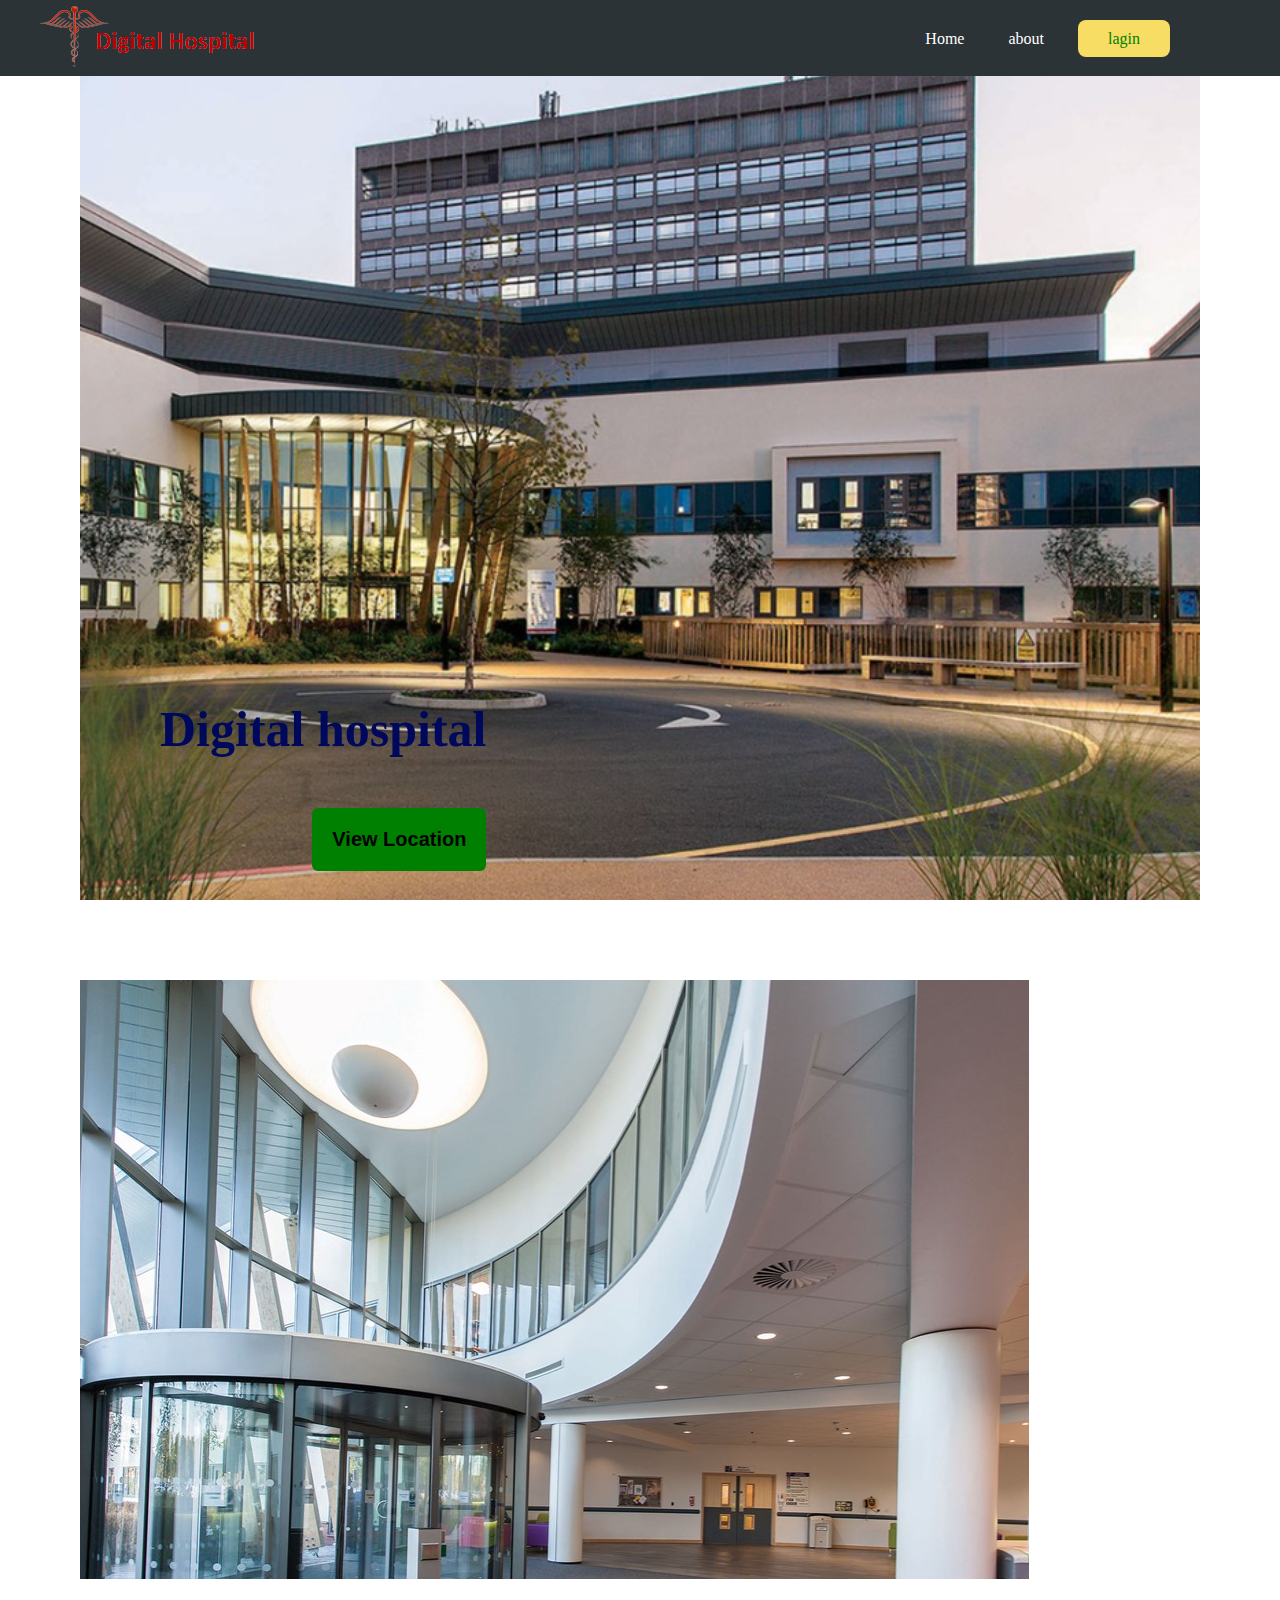
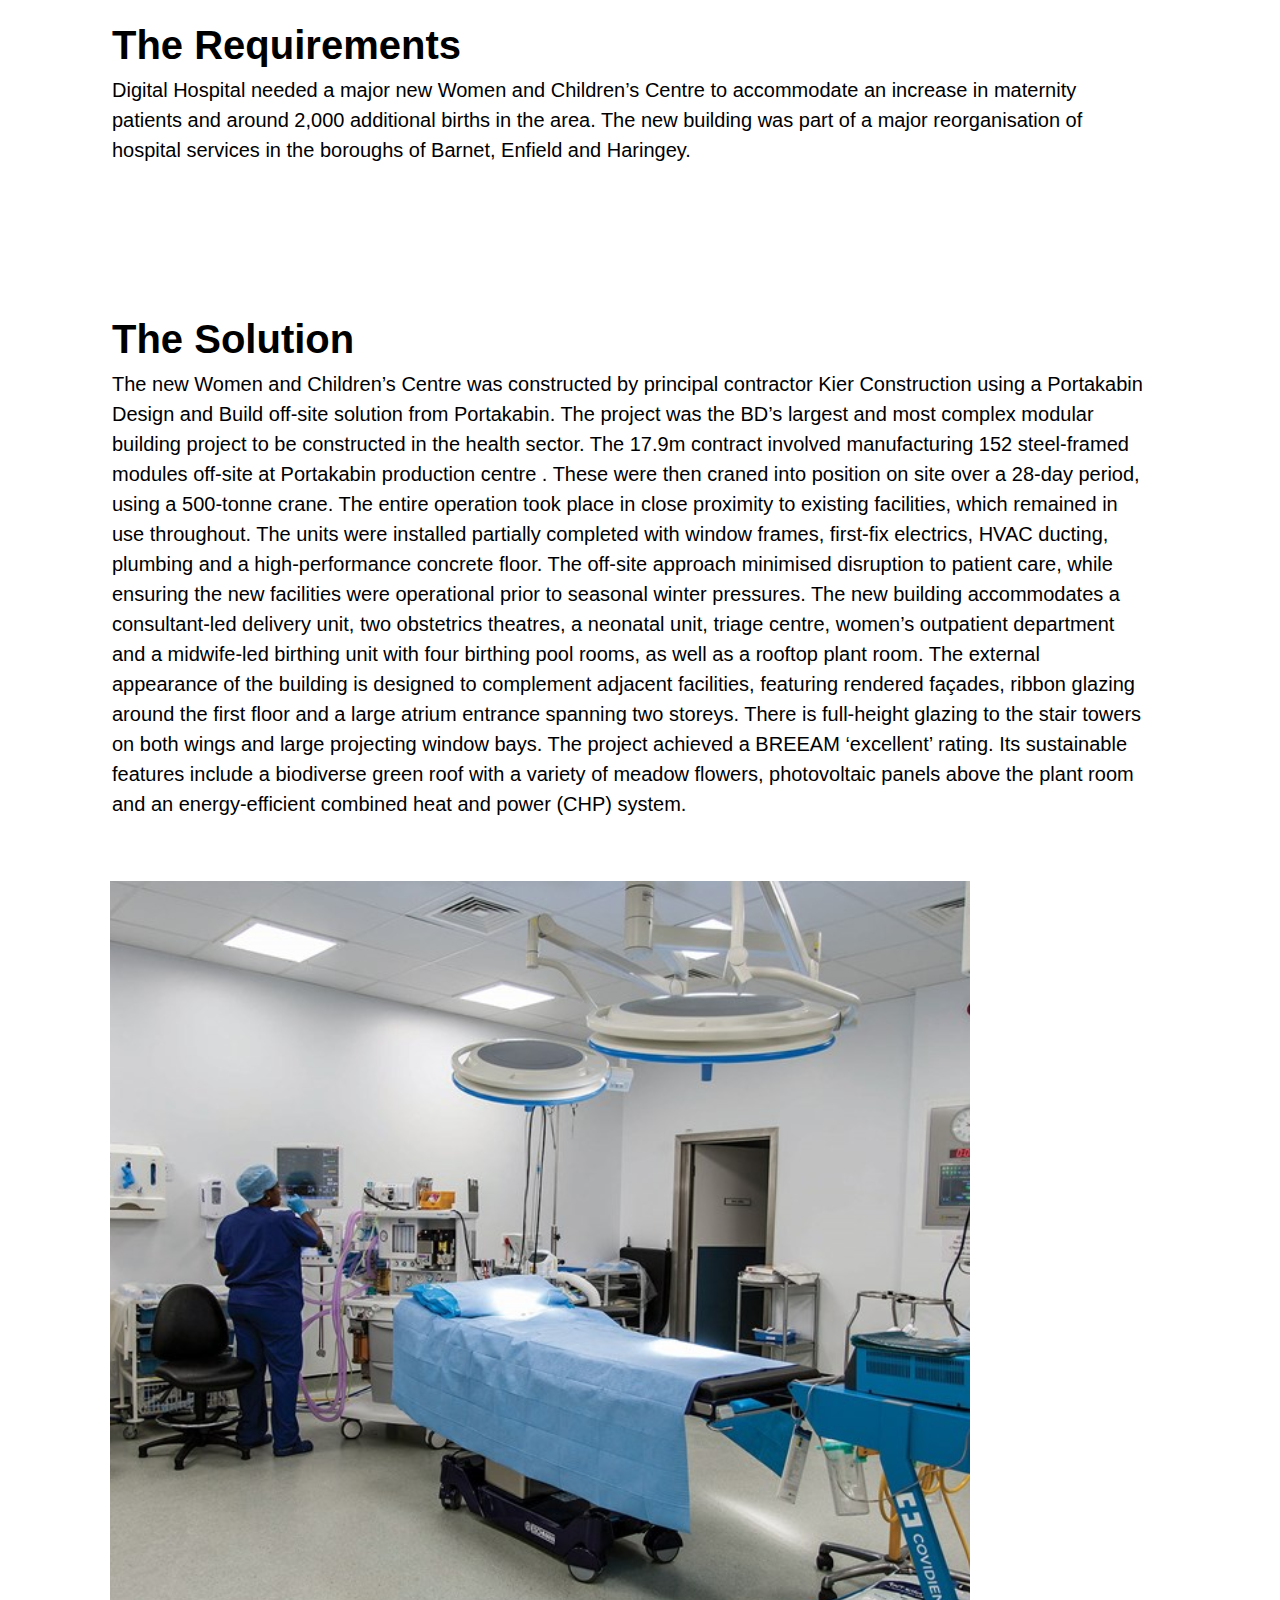
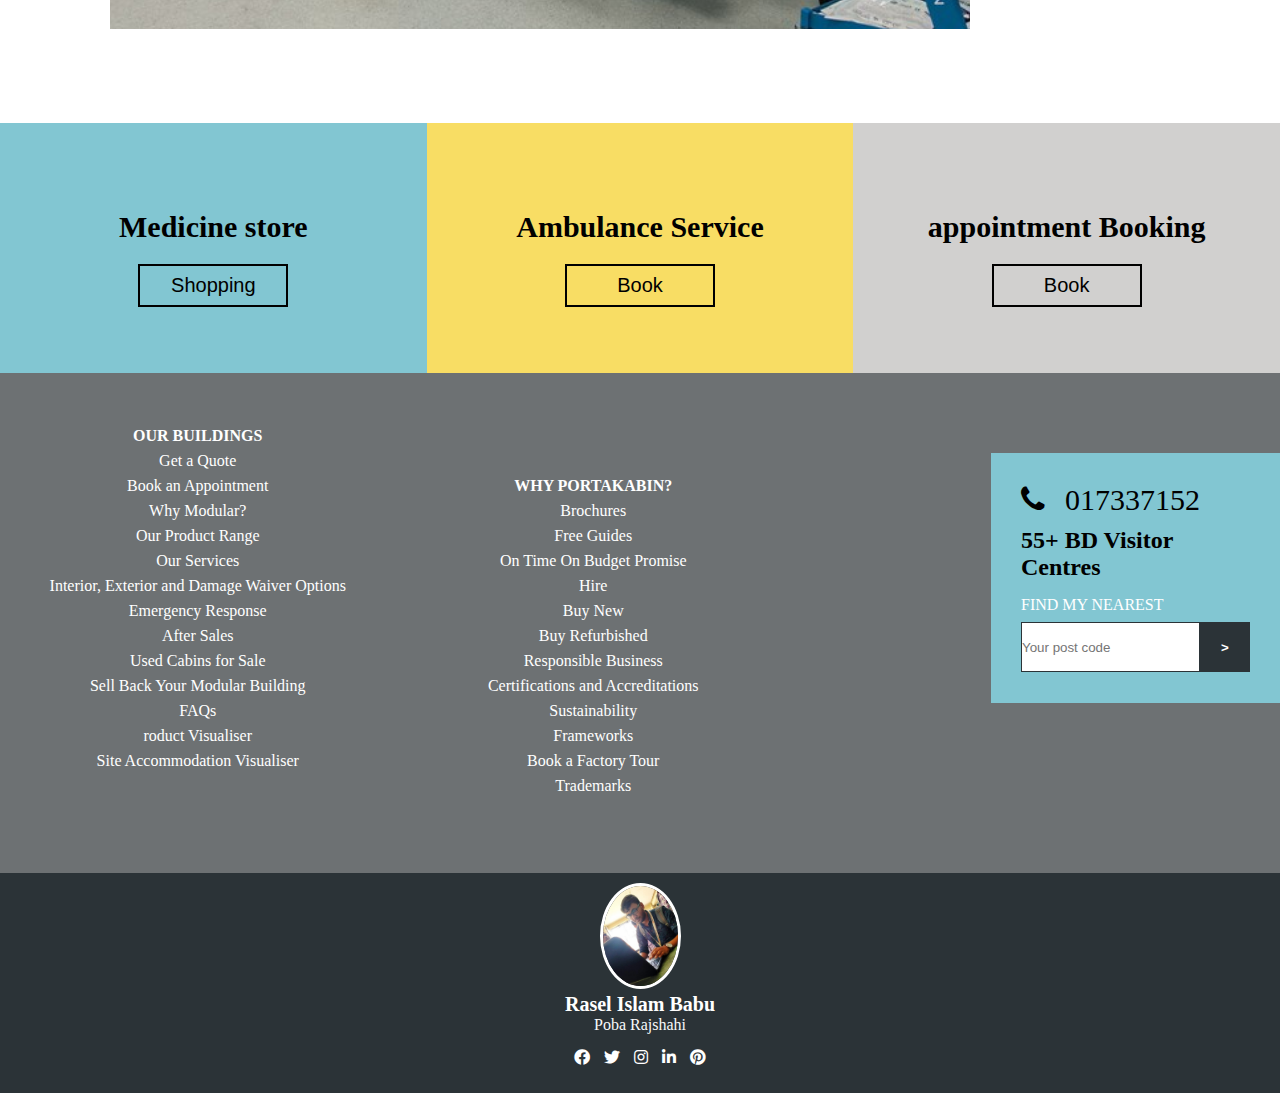
<file: index.html>
<!DOCTYPE html>

<html>
    <head>
        <meta charset="utf-8">
        <meta http-equiv="X-UA-Compatible" content="IE=edge">
        <title></title>
        <meta name="description" content="">
        <meta name="viewport" content="width=device-width, initial-scale=1">
        <link rel="stylesheet" href="style.css">
        <link rel="stylesheet" href="https://cdnjs.cloudflare.com/ajax/libs/font-awesome/5.15.4/css/all.min.css">
        <link rel="stylesheet" href="https://cdnjs.cloudflare.com/ajax/libs/font-awesome/4.7.0/css/font-awesome.min.css">
    </head>
    <body>
     <header>
        <div class="logo">
            <img src="image/logo.png"/>
        </div>
        <nav>
            <a href="#">Home</a>
            <a href="#">about</a>
            <a href="login/index.html" id="login">lagin</a>

        </nav>
     </header>
     <div class="p1">
        <div class="m1">
        <div class="r1">
        <h2>Digital hospital</h2>
        </div>
        
        <div class="r2">
        <button>View Location</button>
       </div>
    </div>
     </div>



     <div class="p2">
        <div class="image">
        <img src="image/3rd.png" id="pc1" alt="">
    </div>
    <div class="content">
    <h2>The Requirements</h2>
        <p>
            
            Digital Hospital needed a major new Women and Children’s Centre to accommodate an 
            increase in maternity patients and around 2,000 additional births in the area. 
            The new building was part of a major reorganisation of hospital services in the 
            boroughs of Barnet, Enfield and Haringey.
        </p>
    </div>
        
     </div>

     <div class="p3">
        <div class="content">
        <h2>The Solution</h2>
        <p>
            The new Women and Children’s 
            Centre was constructed by principal contractor Kier Construction using a Portakabin Design and 
            Build off-site solution from Portakabin. The project was the BD’s largest and most complex modular
             building project to be constructed in the health sector. The 17.9m contract involved manufacturing
              152 steel-framed modules off-site at Portakabin production centre  . These were then craned
               into position on site over a 28-day period, using a 500-tonne crane. The entire operation took place
                in close proximity to existing facilities, which remained in use throughout.

            The units were installed partially completed with window frames,
             first-fix electrics, HVAC ducting, plumbing and a high-performance concrete floor.
              The off-site approach minimised disruption to patient care, while ensuring the new
               facilities were operational prior to seasonal winter pressures. The new building accommodates
                a consultant-led delivery unit, two obstetrics theatres, a neonatal unit, triage centre, women’s
                 outpatient department and a midwife-led birthing unit with four birthing pool rooms, as well as a 
                 rooftop plant room. The external appearance of the building is designed to complement adjacent 
                 facilities, featuring rendered façades, ribbon glazing around the first floor and a large atrium entrance
                  spanning two storeys. There is full-height glazing to the stair towers on both wings and large 
                  projecting window bays. The project achieved a BREEAM ‘excellent’ rating. Its sustainable features 
                  include a biodiverse green roof with a variety of meadow flowers, photovoltaic panels above the plant 
                  room and an energy-efficient combined heat and power (CHP) system.
        </p>
        </div>
        <div class="image">
        <img src="image/4th.png" id="pc2" alt="">
         </div>
     </div>


     <div class="apoinment">
        <div class="ap ap1">
            <h4>Medicine store</h4>
            <a href="ms/MS.html">
            <button onclick="ms/MS.html">Shopping</button>
            </a>
        </div>
        <div class="ap ap2">
            <h4>Ambulance Service</h4>
            <button>Book</button>
        </div>
        <div class="ap ap3">
            <h4>appointment Booking</h4>
            <a href="sp/index.html">
            <button>Book</button>
        </a>
        </div>

     </div>

     <div class="last">
        <div class="l1">
            <h4>OUR BUILDINGS</h4>
            <a href="#">Get a Quote</a>
            <a href="#">Book an Appointment</a>
            <a href="#">Why Modular?</a>
            <a href="#">Our Product Range</a>
            <a href="#">Our Services</a>
            <a href="#">Interior, Exterior and Damage Waiver Options</a>
            <a href="#">Emergency Response</a>
            <a href="#">After Sales</a>
            <a href="#">Used Cabins for Sale</a>
            <a href="#">Sell Back Your Modular Building</a>
            <a href="#">FAQs</a>
            <a href="#">roduct Visualiser</a>
            <a href="#">Site Accommodation Visualiser</a>
        </div>
        <div class="l2">
            <h4>WHY PORTAKABIN?</h4>
            <a href="#">Brochures</a>
            <a href="#">Free Guides</a>
            <a href="#">On Time On Budget Promise</a>
            <a href="#">Hire</a>
            <a href="#">Buy New</a>
            <a href="#">Buy Refurbished</a>
            <a href="#">Responsible Business</a>
            <a href="#">Certifications and Accreditations</a>
            <a href="#">Sustainability</a>
            <a href="#">Frameworks</a>
            <a href="#">Book a Factory Tour</a>
            <a href="#">Trademarks</a>
            
        </div>
        <div class="l3">
            <div class="fa-s">
            <div class="num"><i class="fa fa-phone" style="font-size:30px"></i><span>017337152</span></div>
            <h2>55+ BD Visitor Centres</h2>
            <p>FIND MY NEAREST</p>
            <div class="but">
            <input type="text" placeholder="Your post code" />
            <button>></button>
             </div>
            </div>
            
        </div>

     </div>

     <div class="rb">
        <div class="AA">
        <div class="A">
            <div class="C">
                <img src="image/rasel.jpg"/>
            </div>
            <div class="D">
                <h3>Rasel Islam Babu</h3>
            </div>
            <div>
                <p>Poba Rajshahi</p>
            </div>

        </div>
        <div class="B">
            <a href="#" class="fab fa-facebook-f"></a>
            <a href="#" class="fab fa-twitter"></a>
            <a href="#" class="fab fa-instagram"></a>
            <a href="#" class="fab fa-linkedin"></a>
            <a href="#" class="fab fa-pinterest"></a>
        </div>
    </div>

   </div>
   
        
        <script src="" async defer></script>
    </body>
</html>
</file>
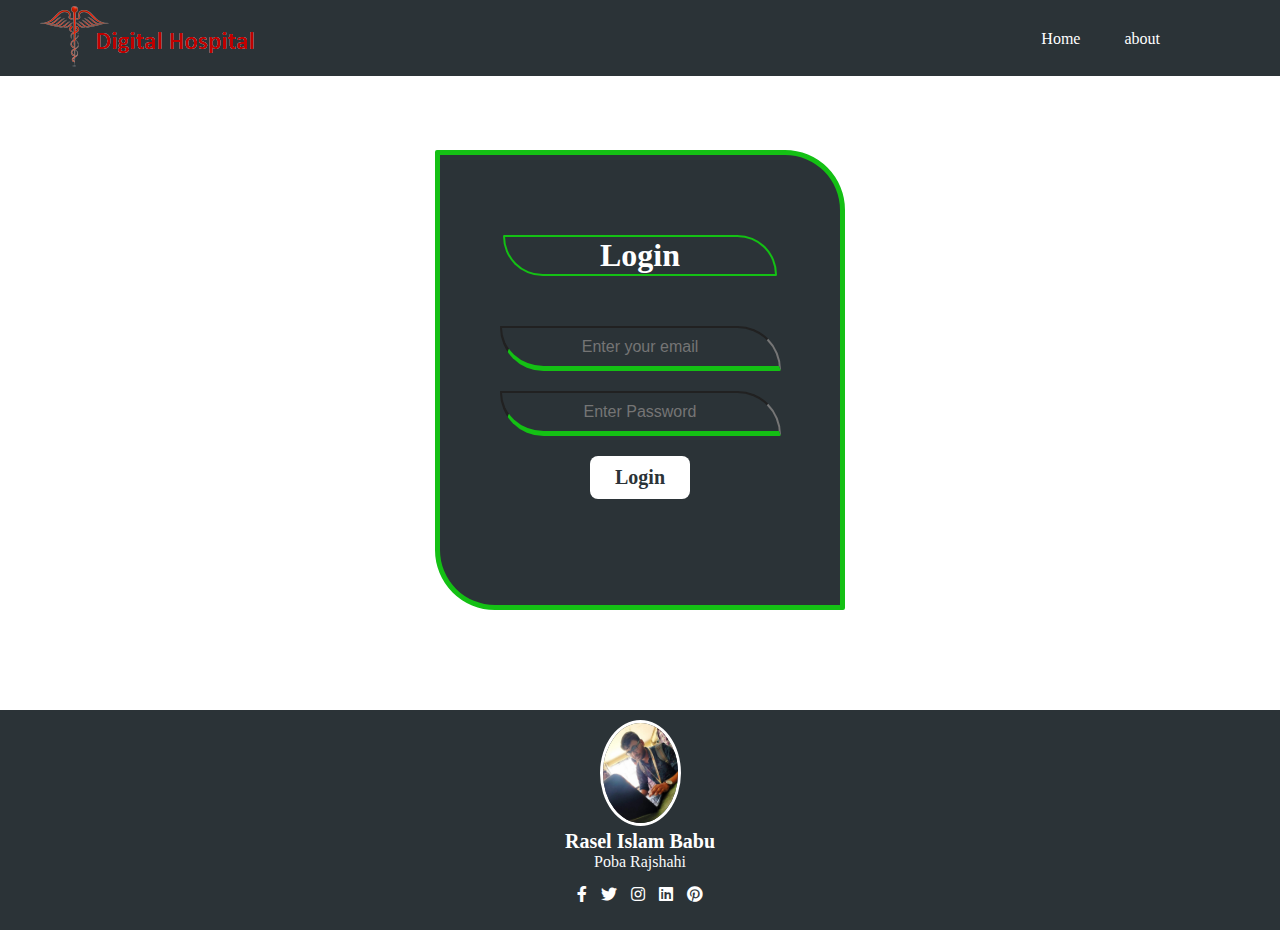
<file: login/index.html>
<!DOCTYPE html>
<html>
    <head>
        <meta charset="utf-8">
        <meta http-equiv="X-UA-Compatible" content="IE=edge">
        <title></title>
        <meta name="description" content="">
        <meta name="viewport" content="width=device-width, initial-scale=1">
        <link rel="stylesheet" href="style.css">
        <link rel="stylesheet" href="https://cdnjs.cloudflare.com/ajax/libs/font-awesome/5.15.4/css/all.min.css">
    </head>
    <body>
        <header>
            <div class="logo">
                <img src="../image/logo.png"/>
            </div>
            <nav>
                <a href="#">Home</a>
                <a href="#">about</a>
            </nav>
         </header>


        <div class="main">
        <div class="fm">
            <h1 >Login</h1>
            <input type="email" placeholder="Enter your email" class="A"/>
            <input type="password" placeholder="Enter Password" class="A"/>
         
            <a href="#" class="B">Login</a>

        </div>
       </div>


        <div class="rb">
            <div class="AA">
            <div class="A">
                <div class="C">
                    <img src="../image/rasel.jpg"/>
                </div>
                <div class="D">
                    <h3>Rasel Islam Babu</h3>
                </div>
                <div>
                    <p>Poba Rajshahi</p>
                </div>
    
            </div>
            <div class="B">
                <a href="#" class="fab fa-facebook-f"></a>
                <a href="#" class="fab fa-twitter"></a>
                <a href="#" class="fab fa-instagram"></a>
                <a href="#" class="fab fa-linkedin"></a>
                <a href="#" class="fab fa-pinterest"></a>
            </div>
        </div>
    
       </div>
   

        <script src="" async defer></script>
    </body>
</html>
</file>
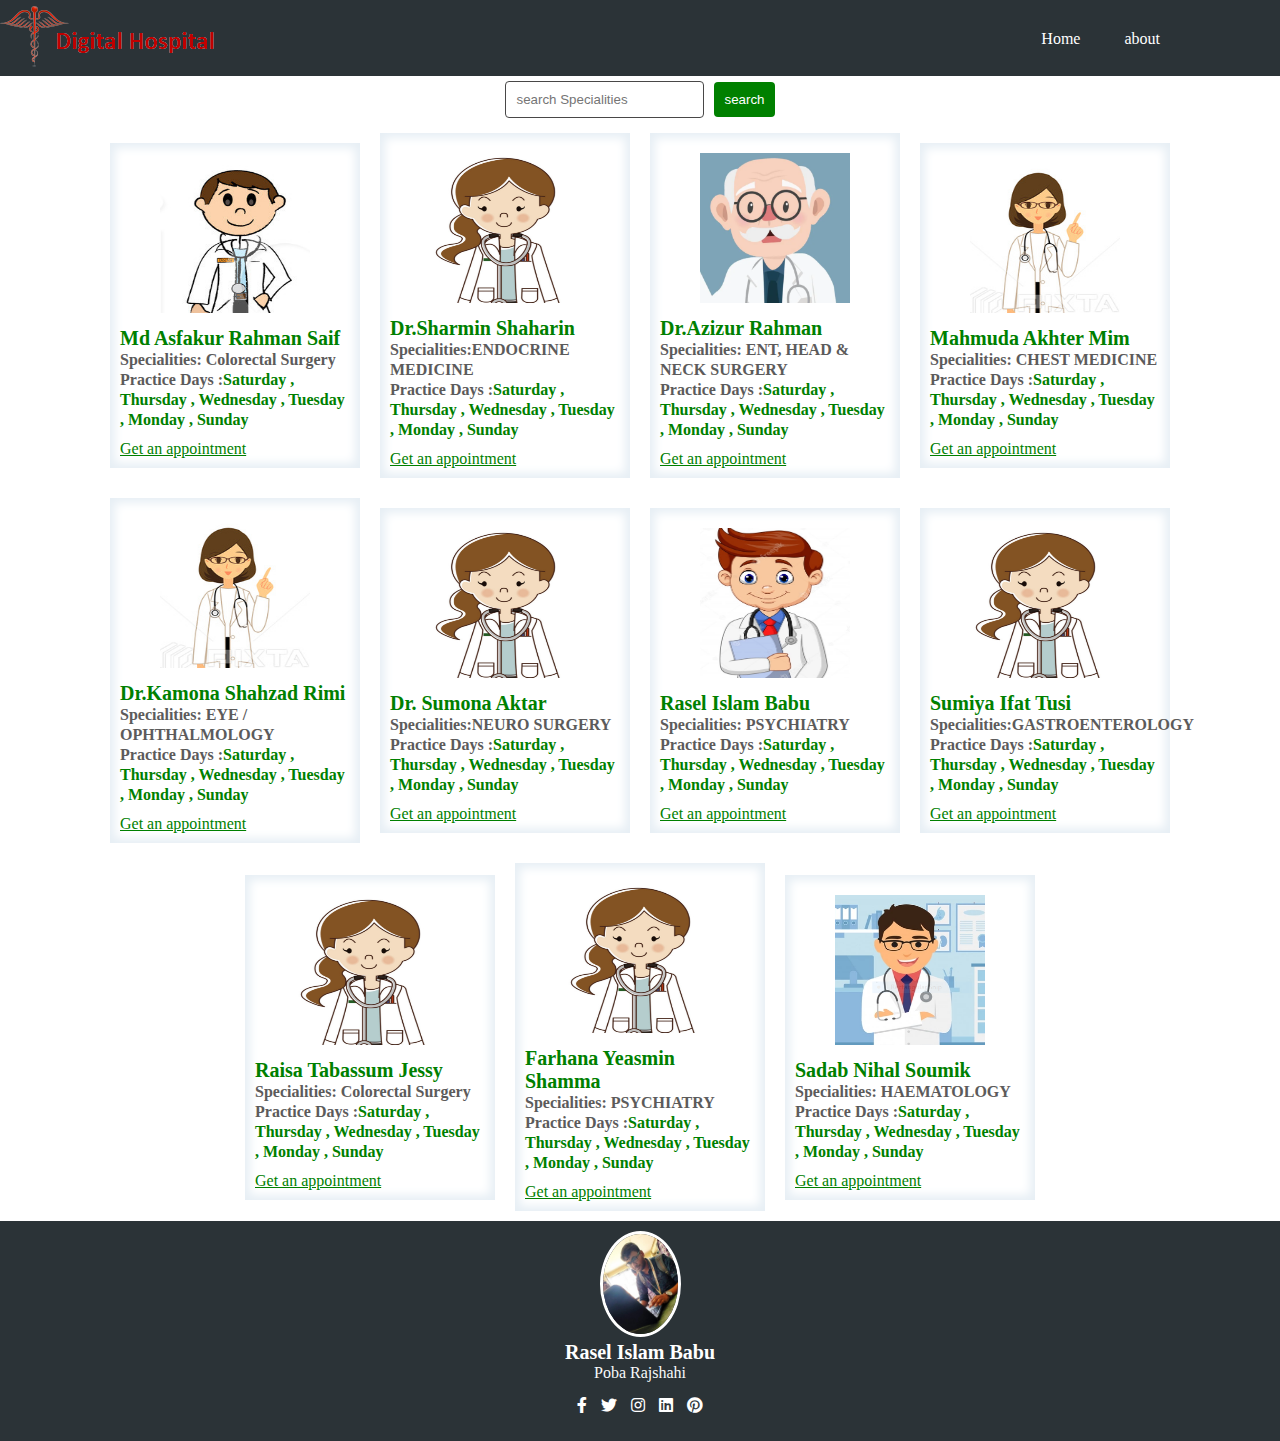
<file: sp/index.html>
<!DOCTYPE html>

<html>
    <head>
        <meta charset="utf-8">
        <meta http-equiv="X-UA-Compatible" content="IE=edge">
        <title></title>
        <meta name="description" content="">
        <meta name="viewport" content="width=device-width, initial-scale=1">
        <link rel="stylesheet" href="css/style.css">
        <link rel="stylesheet" href="https://cdnjs.cloudflare.com/ajax/libs/font-awesome/5.15.4/css/all.min.css">
    </head>
    <body>
        <header>
            <div class="logo">
                <img src="../image/logo.png"/>
            </div>
            <nav>
                <a href="../index.html">Home</a>
                <a href="#">about</a>
            </nav>
         </header>


        <section class="search">
            <div class="A">
            <input type="text" placeholder="search Specialities"/>
            <input type="submit" value="search" id="search"/>
            </div>
           </section>

        <section class="dc">
            <div class="A">
                <div class="B">
                    <div class="C">
                        <div class="D">
                            <img src="../doctor/saif.PNG"/>
                        </div>
                        <div class="E">
                            <div class="para">
                            <h4>Md Asfakur Rahman Saif</h4>
                            <p class="P1">Specialities: Colorectal Surgery</p>
                            <p class="P3">Practice Days :<span id="ssm">Saturday , Thursday , Wednesday , Tuesday , Monday , Sunday</span></p>
                        </div>
                            <div class="lin">
                            <a href="#">Get an appointment</a>
                        </div>
                        </div>
                    </div>
                    <div class="C">
                        <div class="D">
                            <img src="../doctor/sabrina.PNG"/>
                        </div>
                        <div class="E">
                            <div class="para">
                            <h4>Dr.Sharmin Shaharin </h4>
                            <p class="P1">Specialities:ENDOCRINE MEDICINE</p>
                           
                            <p class="P3">Practice Days :<span id="ssm">Saturday , Thursday , Wednesday , Tuesday , Monday , Sunday</span></p>
                        </div>
                            <div class="lin">
                            <a href="#">Get an appointment</a>
                        </div>
                        </div>
                    </div>
                    <div class="C">
                        <div class="D">
                            <img src="../doctor/rasel.PNG"/>
                        </div>
                        <div class="E">
                            <div class="para">
                            <h4>Dr.Azizur Rahman</h4>
                            <p class="P1">Specialities: ENT, HEAD & NECK SURGERY</p>
                        
                            <p class="P3">Practice Days :<span id="ssm">Saturday , Thursday , Wednesday , Tuesday , Monday , Sunday</span></p>
                        </div>
                            <div class="lin">
                            <a href="#">Get an appointment</a>
                        </div>
                        </div>
                    </div>
                    <div class="C">
                        <div class="D">
                            <img src="../doctor/mim.PNG"/>
                        </div>
                        <div class="E">
                            <div class="para">
                            <h4>Mahmuda Akhter Mim</h4>
                            <p class="P1">Specialities: CHEST MEDICINE</p>
                          
                            <p class="P3">Practice Days :<span id="ssm">Saturday , Thursday , Wednesday , Tuesday , Monday , Sunday</span></p>
                        </div>
                            <div class="lin">
                            <a href="#">Get an appointment</a>
                        </div>
                        </div>
                    </div>
                    <div class="C">
                        <div class="D">
                            <img src="../doctor/mim.PNG"/>
                        </div>
                        <div class="E">
                            <div class="para">
                            <h4>Dr.Kamona Shahzad Rimi</h4>
                            <p class="P1">Specialities: EYE / OPHTHALMOLOGY</p>
                           
                            <p class="P3">Practice Days :<span id="ssm">Saturday , Thursday , Wednesday , Tuesday , Monday , Sunday</span></p>
                        </div>
                            <div class="lin">
                            <a href="#">Get an appointment</a>
                        </div>
                        </div>
                    </div>
                    <div class="C">
                        <div class="D">
                            <img src="../doctor/sabrina.PNG"/>
                        </div>
                        <div class="E">
                            <div class="para">
                            <h4>Dr. Sumona Aktar</h4>
                            <p class="P1">Specialities:NEURO SURGERY</p>
                            
                            <p class="P3">Practice Days :<span id="ssm">Saturday , Thursday , Wednesday , Tuesday , Monday , Sunday</span></p>
                        </div>
                            <div class="lin">
                            <a href="#">Get an appointment</a>
                        </div>
                        </div>
                    </div>
                    <div class="C">
                        <div class="D">
                            <img src="../doctor/babu.PNG"/>
                        </div>
                        <div class="E">
                            <div class="para">
                            <h4>Rasel Islam Babu</h4>
                            <p class="P1">Specialities: PSYCHIATRY</p>
                            
                            <p class="P3">Practice Days :<span id="ssm">Saturday , Thursday , Wednesday , Tuesday , Monday , Sunday</span></p>
                        </div>
                            <div class="lin">
                            <a href="#">Get an appointment</a>
                        </div>
                        </div>
                    </div>
                    
                    <div class="C">
                        <div class="D">
                            <img src="../doctor/sabrina.PNG"/>
                        </div>
                        <div class="E">
                            <div class="para">
                            <h4>Sumiya Ifat Tusi</h4>
                            <p class="P1">Specialities:GASTROENTEROLOGY</p>
                           
                            <p class="P3">Practice Days :<span id="ssm">Saturday , Thursday , Wednesday , Tuesday , Monday , Sunday</span></p>
                        </div>
                            <div class="lin">
                            <a href="#">Get an appointment</a>
                        </div>
                        </div>
                    </div>
                    <div class="C">
                        <div class="D">
                            <img src="../doctor/sabrina.PNG"/>
                        </div>
                        <div class="E">
                            <div class="para">
                            <h4>Raisa Tabassum Jessy</h4>
                            <p class="P1">Specialities: Colorectal Surgery</p>
                          
                            <p class="P3">Practice Days :<span id="ssm">Saturday , Thursday , Wednesday , Tuesday , Monday , Sunday</span></p>
                        </div>
                            <div class="lin">
                            <a href="#">Get an appointment</a>
                        </div>
                        </div>
                    </div>

                    <div class="C">
                        <div class="D">
                            <img src="../doctor/sabrina.PNG"/>
                        </div>
                        <div class="E">
                            <div class="para">
                            <h4>Farhana Yeasmin Shamma</h4>
                            <p class="P1">Specialities: PSYCHIATRY</p>
                         
                            <p class="P3">Practice Days :<span id="ssm">Saturday , Thursday , Wednesday , Tuesday , Monday , Sunday</span></p>
                        </div>
                            <div class="lin">
                            <a href="#">Get an appointment</a>
                        </div>
                        </div>
                    </div>
                    <div class="C">
                        <div class="D">
                            <img src="../doctor/soumik.PNG"/>
                        </div>
                        <div class="E">
                            <div class="para">
                            <h4>Sadab Nihal Soumik</h4>
                            <p class="P1">Specialities: HAEMATOLOGY</p>
                           
                            <p class="P3">Practice Days :<span id="ssm">Saturday , Thursday , Wednesday , Tuesday , Monday , Sunday</span></p>
                        </div>
                            <div class="lin">
                            <a href="#">Get an appointment</a>
                        </div>
                        </div>
                    </div>
                    
                </div>

            </div>

        </section>

        <div class="rb">
            <div class="AA">
            <div class="A">
                <div class="C">
                    <img src="../image/rasel.jpg"/>
                </div>
                <div class="D">
                    <h3>Rasel Islam Babu</h3>
                </div>
                <div>
                    <p>Poba Rajshahi</p>
                </div>
        
            </div>
            <div class="B">
                <a href="#" class="fab fa-facebook-f"></a>
                <a href="#" class="fab fa-twitter"></a>
                <a href="#" class="fab fa-instagram"></a>
                <a href="#" class="fab fa-linkedin"></a>
                <a href="#" class="fab fa-pinterest"></a>
            </div>
        </div>
        
        </div>


        <script src="" async defer></script>
    </body>
</html>
</file>
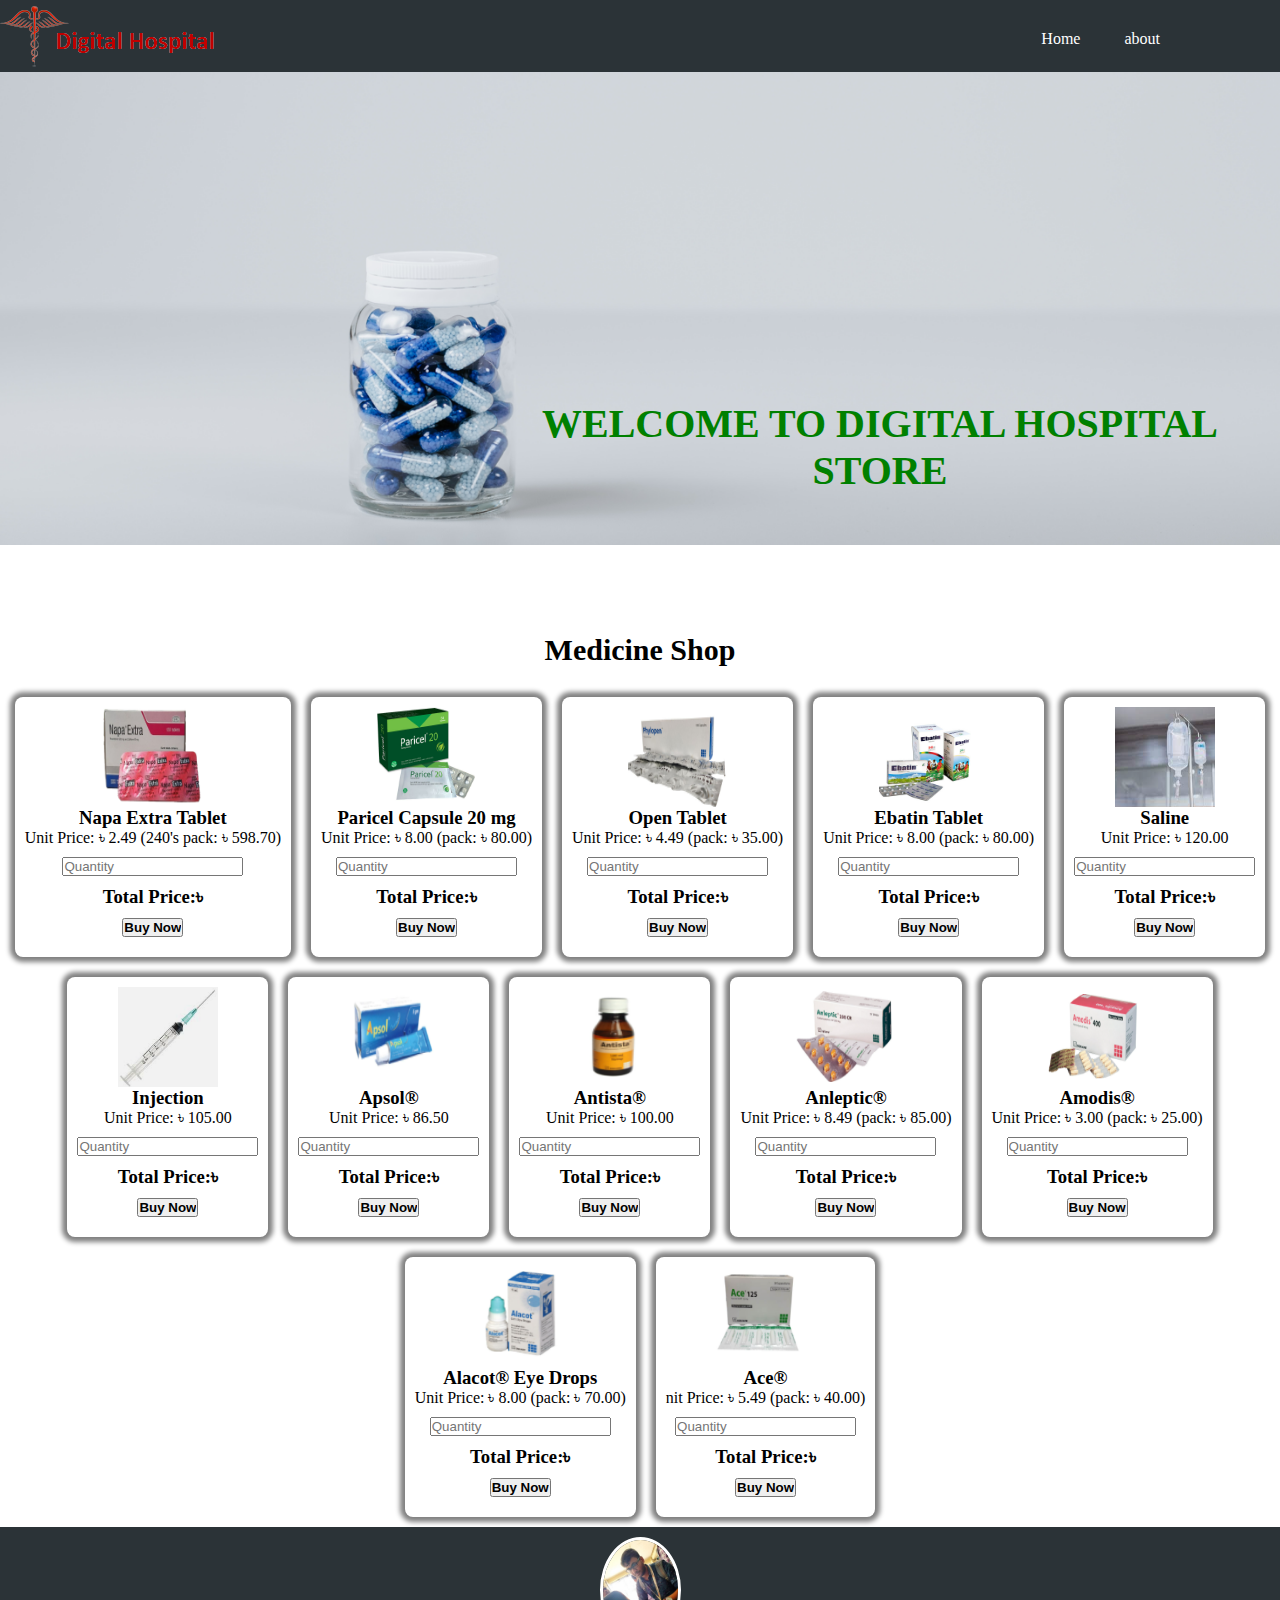
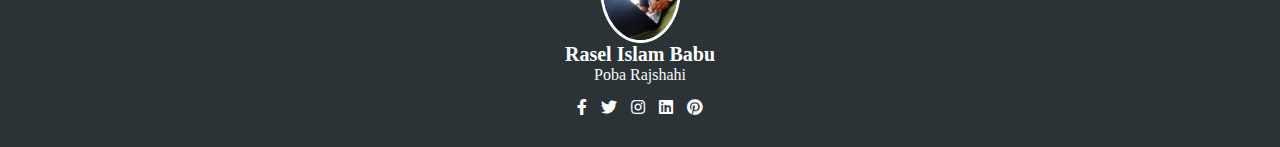
<file: ms/MS.html>
<!DOCTYPE php>
<php>
<head>
    <meta charset="UTF-8">
    <meta http-equiv="X-UA-Compatible" content="IE=edge">
    <meta name="viewport" content="width=device-width, initial-scale=1.0">
    <title>DIGITAL HOSPITAL STORE</title>
    <link rel="stylesheet" href="https://cdnjs.cloudflare.com/ajax/libs/font-awesome/5.15.4/css/all.min.css">

    <link rel="stylesheet" href="MSC.css">

</head>
<body>
    <header>
        <div class="logo">
            <img src="../image/logo.png"/>
        </div>
        <nav>
            <a href="../index.html">Home</a>
            <a href="#">about</a>
        </nav>
     </header>

     

<section class="start" id="start">
    <div class="bimg">
        <img src="store/ms.png"/>
    </div>
    <div class="content">
        <h3>WELCOME TO DIGITAL HOSPITAL STORE</h3>
    </div>

</section>

<section class="home" id="home">

    <h1 class="heading"> <br><br>Medicine Shop</h1>

    <div class="box-container">
    
        <div class="box">
            <div class="A">
            <img src="store/napa.PNG" alt="">
             </div>

             <div class="B">
            <h3 >Napa Extra Tablet</h3>
            <div class="price">Unit Price: ৳ 2.49 <span>(240's pack: ৳ 598.70)</span></div>
            <input type="number" placeholder="Quantity">
            <p><h3>Total Price:৳ </h3></p>
             </div>
             <div class="C">
                <input type="submit" value="Buy Now" class="btn">
             </div>
        </div>

        <div class="box">
            <div class="A">
                <img src="store/paricel.PNG" alt="">
                 </div>
             <div class="B">
            <h3 >Paricel Capsule 20 mg</h3>
            
            <div class="price">Unit Price: ৳ 8.00 <span>(pack: ৳ 80.00)</span></div>
            <input type="number"  placeholder="Quantity">
            <p><h3>Total Price:৳ </h3></p>
             </div>
             <div class="C">
                <input type="submit" value="Buy Now" class="btn">
             </div>
        </div>
        <div class="box">
            <div class="A">
            <img src="store/open.PNG" alt="">
             </div>

             <div class="B">
            <h3 >Open Tablet</h3>
            <div class="price">Unit Price: ৳ 4.49 <span>(pack: ৳ 35.00)</span></div>
            <input type="number" placeholder="Quantity">
            <p><h3>Total Price:৳ </h3></p>
             </div>
             <div class="C">
                <input type="submit" value="Buy Now" class="btn">
             </div>
        </div>

        <div class="box">
            <div class="A">
            <img src="store/ebatin.PNG" alt="">
             </div>

             <div class="B">
            <h3 >Ebatin Tablet</h3>
            <div class="price">Unit Price: ৳ 8.00 <span>(pack: ৳ 80.00)</span></div>
            <input type="number" placeholder="Quantity">
            <p><h3>Total Price:৳ </h3></p>
             </div>
             <div class="C">
                <input type="submit" value="Buy Now" class="btn">
             </div>
        </div>
        <div class="box">
            <div class="A">
            <img src="store/saline.PNG" alt="">
             </div>

             <div class="B">
            <h3 >Saline</h3>
            <div class="price">Unit Price: ৳ 120.00</span></div>
            <input type="number" placeholder="Quantity">
            <p><h3>Total Price:৳ </h3></p>
             </div>
             <div class="C">
                <input type="submit" value="Buy Now" class="btn">
             </div>
        </div>
        <div class="box">
            <div class="A">
            <img src="store/injection.PNG" alt="">
             </div>

             <div class="B">
            <h3 >Injection</h3>
            <div class="price">Unit Price: ৳ 105.00</span></div>
            <input type="number" placeholder="Quantity">
            <p><h3>Total Price:৳ </h3></p>
             </div>
             <div class="C">
                <input type="submit" value="Buy Now" class="btn">
             </div>
        </div>
        <div class="box">
            <div class="A">
            <img src="store/apsol.PNG" alt="">
             </div>

             <div class="B">
            <h3 >Apsol®</h3>
            <div class="price">Unit Price: ৳ 86.50</span></div>
            <input type="number" placeholder="Quantity">
            <p><h3>Total Price:৳ </h3></p>
             </div>
             <div class="C">
                <input type="submit" value="Buy Now" class="btn">
             </div>
        </div>
        <div class="box">
            <div class="A">
            <img src="store/asta.PNG" alt="">
             </div>

             <div class="B">
            <h3 >Antista®</h3>
            <div class="price">Unit Price: ৳ 100.00</span></div>
            <input type="number" placeholder="Quantity">
            <p><h3>Total Price:৳ </h3></p>
             </div>
             <div class="C">
                <input type="submit" value="Buy Now" class="btn">
             </div>
        </div>
        <div class="box">
            <div class="A">
            <img src="store/anplep.PNG" alt="">
             </div>

             <div class="B">
            <h3 >Anleptic®</h3>
            <div class="price">Unit Price: ৳ 8.49 <span>(pack: ৳ 85.00)</span></div>
            <input type="number" placeholder="Quantity">
            <p><h3>Total Price:৳ </h3></p>
             </div>
             <div class="C">
                <input type="submit" value="Buy Now" class="btn">
             </div>
        </div>
        <div class="box">
            <div class="A">
            <img src="store/amodis.PNG" alt="">
             </div>

             <div class="B">
            <h3 >Amodis®</h3>
            <div class="price">Unit Price: ৳ 3.00 <span>(pack: ৳ 25.00)</span></div>
            <input type="number" placeholder="Quantity">
            <p><h3>Total Price:৳ </h3></p>
             </div>
             <div class="C">
                <input type="submit" value="Buy Now" class="btn">
             </div>
        </div>
        <div class="box">
            <div class="A">
            <img src="store/drop.PNG" alt="">
             </div>

             <div class="B">
            <h3 >Alacot® Eye Drops</h3>
            <div class="price">Unit Price: ৳ 8.00 <span>(pack: ৳ 70.00)</span></div>
            <input type="number" placeholder="Quantity">
            <p><h3>Total Price:৳ </h3></p>
             </div>
             <div class="C">
                <input type="submit" value="Buy Now" class="btn">
             </div>
        </div>
        <div class="box">
            <div class="A">
            <img src="store/ass.PNG" alt="">
             </div>

             <div class="B">
            <h3 >Ace®</h3>
            <div class="price">nit Price: ৳ 5.49 <span>(pack: ৳ 40.00)</span></div>
            <input type="number" placeholder="Quantity">
            <p><h3>Total Price:৳ </h3></p>
             </div>
             <div class="C">
                <input type="submit" value="Buy Now" class="btn">
             </div>
        </div>


    </div>


</section>
<div class="rb">
    <div class="AA">
    <div class="A">
        <div class="C">
            <img src="../image/rasel.jpg"/>
        </div>
        <div class="D">
            <h3>Rasel Islam Babu</h3>
        </div>
        <div>
            <p>Poba Rajshahi</p>
        </div>

    </div>
    <div class="B">
        <a href="#" class="fab fa-facebook-f"></a>
        <a href="#" class="fab fa-twitter"></a>
        <a href="#" class="fab fa-instagram"></a>
        <a href="#" class="fab fa-linkedin"></a>
        <a href="#" class="fab fa-pinterest"></a>
    </div>
</div>

</div>


</body>
</php>
</file>
<file: style.css>
*{
    margin: 0;
    padding: 0;
}
header{
    display: grid;
    grid-template-columns: auto auto;
    grid-column: 1/4;
    background-color: #2b3337;
    position: fixed;
    top: 0;
    left: 0;
    right: 0;
}
header nav{
    text-align: right;
    padding: 20px;
    margin-top: 10px;
    margin-right: 80px;

}
header nav a{
    color: #ffff;
    margin: 10px;
    padding: 10px;
    text-decoration: none;
}
#login{
   
   background-color: #f8dd64;
   color: green;
   border-radius: 8px;
   padding-left: 30px;
   padding-right: 30px;
}
header nav a:hover{
    color: aqua;
    font-weight: bold;
    border-bottom: 2px solid aqua;
}
header img{
    margin-left: 40px;
}
.p1{
    min-height: 100vh;
    background:url(image/0n.png) no-repeat;
    background-size: cover;
    background-position: center;
    margin-left: 80px;
    margin-right: 80px;
    
}
.p1{
display: flex;
}
.p1 .m1{
   margin-top: 700px;
   margin-left: 80px;
   display: flex;
   flex-direction: column;
}
.p1 .m1 .r1 h2{
   font-size: 50px;
   color: rgb(0, 8, 92);
  
}
.p1 .m1 .r2{
   text-align: right;
   margin-top: 50px;
}
.p1 .m1 .r2 button{
   padding: 20px;
   font-size: 20px;
   font-weight: bold;
   border-radius: 6px;
   background-color: green;
   border: none;
}

.p1 .m1 .r2 button:hover{
    background-color: yellowgreen;
}
.p1 img{
    width: 90%;
}
/* class p2 */

.p2{
   display: flex;
   align-items: center;
   flex-wrap: wrap;
   margin-top: 80px; 
   margin-left: 80px;
   margin-right: 80px;
}
.p2 .image{
    flex:2 1 45rem;
}
.p2 .image{
    width: 100%;
}
.p2 .content{
    flex:1 1 45rem;
    padding:2rem;
}
.p2 .content p{
    line-height: 30px;
    font-size: 20px;
    margin-right: 20px;
    font-family: Garamond, sans-serif;
 }
 .p2 .content h2{
    line-height: 60px;
    font-size: 40px;
    font-family: Garamond, sans-serif;
 }

/* class p3 */

.p3{
    display: flex;
    align-items: center;
    flex-wrap: wrap;
    margin-top: 80px; 
    margin-left: 80px;
    margin-right: 80px;
 }
 .p3 .image{
     flex:2 1 45rem;
     padding: 20px;
     margin: 10px;
 }
 .p3 .image{
     width: 100%;
 }
 .p3 .content{
     flex:1 1 45rem;
     padding:2rem;
 }
 .p3 .content p{
    line-height: 30px;
    font-size: 20px;
    margin-right: 20px;
    font-family: Garamond, sans-serif;
 }
 .p3 .content h2{
    line-height: 60px;
    font-size: 40px;
    font-family: Garamond, sans-serif;
 }
 /* apoinment */
 .apoinment{
   display: grid;
   grid-template-columns: repeat(3,1fr);
 }
 .apoinment .ap{
   margin-top: 60px;
   height: 250px;
   display: flex;
   align-items: center;
   justify-content: center;
   flex-direction: column;
 }
 .apoinment .ap h4{
   padding: 20px;
   font-size: 30px;
 }
 .apoinment .ap button{
   padding: 8px;
   font-size: 20px;
   width: 150px;
   border: 2px solid black;
   background-color: transparent;
 }
 .apoinment .ap button:hover{
   background-color: #232424;
   color: white;
 }
 .apoinment .ap1{
   background-color: #82c6d2;
   
 }
 .apoinment .ap2{
   background-color: #f8dd64;
   
 }
 .apoinment .ap3{
   background-color:#d1d0cf;
 }
 /*last */
.last{
    
    height: 500px;
    background-color: #6d7173;;
    display: grid;
    grid-template-columns: repeat(3,1fr);
 }
 .l1{

    display: flex;
    flex-direction: column;
    text-align: center;
    margin-top: 50px;
    line-height: 25px;
    color: #fff;
    
 }
 .l1 a{
    color: #fff;
    text-decoration: none;

 }
 .l1 a:hover{
    text-decoration: underline;
 }

 .l2{
    display: flex;
    flex-direction: column;
    text-align: center;
    margin-top: 100px;
    line-height: 25px;
    color: #fff;
    text-decoration: none;

 }

 .l2 a{
    color: #fff;
    text-decoration: none;

 }
 .l2 a:hover{
    text-decoration: underline;
 }
 .l3
 {
    background-color: #82c6d2;
    height: 250px;
    max-width: 500px;
    margin-top: 80px;
    margin-right: 0;
    margin-left: 200px;
    
 }
 .l3 .fa-s{
    margin: 30px;
   
 }
 .l3 .fa-s .num{
    margin-bottom: 10px;
 }

 .l3 .fa-s .num span{
    font-size: 30px;
    margin-left: 20px;
   

 }
 .l3 .fa-s .but{
    display: flex;
    height: 50px;
 }
 .l3 .fa-s .but input{
    border:1px solid #2b3337;
    outline: none;
 }
 .l3 .fa-s .but button{
    margin: 0;
    background-color: #2b3337;
    border: none;
    width: 50px;
    color:#fff;
    font-weight: bold;
 }
 .l3 .fa-s .but button:hover{
    background-color: #7b8082;
 }
 .l3 .fa-s p{
    margin-top: 15px;
    color: #fff;
    margin-bottom: 8px;
 }
 /* footer */
 .rb{
  
   background-color: #2b3337;
   height: 220px;
 }
 .rb .AA{
   
   display: flex;
   flex-direction: column;
   justify-content: center;
   align-items: center;
 }
 .rb .AA .A{
   margin: 10px;
   display: flex;
   flex-direction: column;
   justify-content: center;
   align-items: center;

 }
 .rb .AA .A img{
   border: 3px solid white;
   border-radius: 100%;
   max-width: 100px;
   max-height: 100px;

 }
 .rb .AA .A h3{
   font-family: Lucida Handwriting,Cursive;
   font-size: 20px;
   color: white;
 }
 .rb .AA .A p{
   font-size: 16px;
   color: #f8fafb;
 }
 .rb .AA .B a{
   text-decoration: none;
   color: white;
   padding: 5px;

 }
 .rb .AA .B a:hover{
   font-size: 20px;
 }
</file>
<file: login/style.css>
*{
    margin: 0;
    padding: 0;
}
header{
    display: grid;
    grid-template-columns: auto auto;
    grid-column: 1/4;
    background-color: #2b3337;
    position: fixed;
    top: 0;
    left: 0;
    right: 0;
}
header nav{
    text-align: right;
    padding: 20px;
    margin-top: 10px;
    margin-right: 80px;

}
header nav a{
    color: #ffff;
    margin: 10px;
    padding: 10px;
    text-decoration: none;
}
header nav a:hover{
    color: aqua;
    font-weight: bold;
    border-bottom: 2px solid aqua;
}
header img{
    margin-left: 40px;
}
.main{
    margin-top: 150px ;
    margin-bottom: 100px;
    display:flex;
    justify-content: center;
    align-items: center;

}
.fm{
    display:flex;
    flex-direction: column;
    align-items: center;
    background-color: #2b3337;
    width: 400px;
    height: 450px;
    border:5px solid rgb(20, 192, 20);
    border-radius: 2px 60px 2px 60px;
}
.fm h1{
    color: white;
    padding: 0 95px 0px 95px;
    margin-top: 80px;
    margin-bottom: 40px;
    font-weight: bold;
    border:2px solid rgb(20, 192, 20);
    border-radius: 2px 60px 2px 60px;
}
.fm .A{
    margin: 10px;
    padding: 10px 35px 10px 35px;
    border-bottom:5px solid rgb(20, 192, 20);
    border-radius: 2px 60px 2px 60px;
    background-color: #2b3337;
    font-size: 16px;
    text-align: center;
    outline: none;
    color: white;
}
.fm .B{
    margin: 10px;
    font-weight: bold;
    color: #2b3337;
    background-color: white;
    width: 80px;
    padding: 10px;
    text-align: center;
    font-size: 20px;
    border-radius: 8px;
    text-decoration: none;

}
.fm a:hover{
   background-color: aqua;

}


.rb{
    margin-top: 20px;
    background-color: #2b3337;
    height: 220px;
  }
  .rb .AA{
    
    display: flex;
    flex-direction: column;
    justify-content: center;
    align-items: center;
  }
  .rb .AA .A{
    margin: 10px;
    display: flex;
    flex-direction: column;
    justify-content: center;
    align-items: center;

  }
  .rb .AA .A img{
    border: 3px solid white;
    border-radius: 100%;
    max-width: 100px;
    max-height: 100px;

  }
  .rb .AA .A h3{
    font-family: Lucida Handwriting,Cursive;
    font-size: 20px;
    color: white;
  }
  .rb .AA .A p{
    font-size: 16px;
    color: #f8fafb;
  }
  .rb .AA .B a{
    text-decoration: none;
    color: white;
    padding: 5px;

  }
  .rb .AA .B a:hover{
    font-size: 20px;
  }
</file>
<file: sp/css/style.css>
*{
    margin: 0;
    padding: 0;
}
header{
    display: grid;
    grid-template-columns: auto auto;
    grid-column: 1/4;
    background-color: #2b3337;
  
}
header nav{
    text-align: right;
    padding: 20px;
    margin-top: 10px;
    margin-right: 80px;

}
header nav a{
    color: #ffff;
    margin: 10px;
    padding: 10px;
    text-decoration: none;
}
/* hd */
.search .A{
    display: flex;
    align-items: center;
    justify-content: center;
}
.search .A input{
    padding: 10px;
    margin: 5px;
    border-radius: 4px;
    border: 1px solid rgb(73, 72, 72);
    outline: none;
}
#search{
    background-color: green;
    border: none;
    color: white;
}
#search:hover{
    border: 1px solid rgb(4, 34, 4);
    background-color: rgb(4, 63, 4);
}

/* 2nd */
.dc {
    margin-top: 0;

}

.dc .A{
   margin-left: 50px;
   margin-right: 50px;
}
.dc .A .B{
    display: flex;
    align-items: center;
    justify-content: center;
    flex-wrap: wrap;
}
.dc .A .C{
    box-shadow: inset 0px 0px 10px 5px rgb(231 239 245);
    width: 250px;
    margin: 10px;
}
.dc .A .B .C .D{
    margin-top: 20px;
    text-align: center;
}
.dc .A .B .C .E{
    margin: 10px;
}
.dc .A .B .C .E p{
    line-height: 20px;
    font-weight: bold;
    color: rgb(92, 91, 91);
    text-transform: capitalize;
}
.dc .A .B .C .E h4{
    font-size: 20px;
    color: green;
}
#ssm{
    color: green;
    font-weight: bold;
}

.dc .A .B .C img{
    width: 150px;
    height: 150px;  
}
.dc .A .B .C .E .lin{
    margin-top: 10px;
    margin-bottom: 10px;
    color: green;
}
.dc .A .B .C .E .lin a{
    color: green;

}
.dc .A .B .C .E .lin a:hover{
    color: red;

}


/* 3rd */
.rb{
  
    background-color: #2b3337;
    height: 220px;
  }
  .rb .AA{
    
    display: flex;
    flex-direction: column;
    justify-content: center;
    align-items: center;
  }
  .rb .AA .A{
    margin: 10px;
    display: flex;
    flex-direction: column;
    justify-content: center;
    align-items: center;
 
  }
  .rb .AA .A img{
    border: 3px solid white;
    border-radius: 100%;
    max-width: 100px;
    max-height: 100px;
 
  }
  .rb .AA .A h3{
    font-family: Lucida Handwriting,Cursive;
    font-size: 20px;
    color: white;
  }
  .rb .AA .A p{
    font-size: 16px;
    color: #f8fafb;
  }
  .rb .AA .B a{
    text-decoration: none;
    color: white;
    padding: 5px;
 
  }
  .rb .AA .B a:hover{
    font-size: 20px;
  }
</file>
<file: ms/MSC.css>
*{
  
    margin:0; 
    padding:0;
    
}

header{
    display: grid;
    grid-template-columns: auto auto;
    grid-column: 1/4;
    background-color: #2b3337;
  
}
header nav{
    text-align: right;
    padding: 20px;
    margin-top: 10px;
    margin-right: 80px;

}
header nav a{
    color: #ffff;
    margin: 10px;
    padding: 10px;
    text-decoration: none;
}
#login{
   
   background-color: #f8dd64;
   color: green;
   border-radius: 8px;
   padding-left: 30px;
   padding-right: 30px;
}
header nav a:hover{
    color: aqua;
    font-weight: bold;
    border-bottom: 2px solid aqua;
}

.start .content{
    position: absolute;
    top: 400px;
    right: 0;
    width: 800px;
    height: 100px;
}
.start .content h3{
    font-size: 40px;
    color: green;
    text-align: center;
}
.start .bimg{
    position: relative;
}
.start .bimg img{
    width: 100%;
}
.home h1{
    text-align: center;
    padding: 20px;
    font-size: 30px;
}
.home .box-container{
    display: flex;
    flex-wrap: wrap;
    align-items: center;
    justify-content: center;
}
.home .box-container .box{
    /* border: 2px solid rebeccapurple; */
    box-shadow: 0px 0px 5px 5px gray;
    border-radius: 8px;
    margin: 10px;
    padding: 10px;
    text-align: center;

}

.home .box-container .box .A img{
    width: 100px;
    height: 100px;
      
}
.home .box-container .box .B input{
    outline: none;
    margin-top: 10px;
    margin-bottom: 10px;

}
.home .box-container .box .C {
    margin-top: 10px;
    margin-bottom: 10px;
    
}
.home .box-container .box .C input{
    font-weight: bold;
}
.home .box-container .box .C input:hover{
    background-color: green;

}
.rb{
  
    background-color: #2b3337;
    height: 220px;
  }
  .rb .AA{
    
    display: flex;
    flex-direction: column;
    justify-content: center;
    align-items: center;
  }
  .rb .AA .A{
    margin: 10px;
    display: flex;
    flex-direction: column;
    justify-content: center;
    align-items: center;
 
  }
  .rb .AA .A img{
    border: 3px solid white;
    border-radius: 100%;
    max-width: 100px;
    max-height: 100px;
 
  }
  .rb .AA .A h3{
    font-family: Lucida Handwriting,Cursive;
    font-size: 20px;
    color: white;
  }
  .rb .AA .A p{
    font-size: 16px;
    color: #f8fafb;
  }
  .rb .AA .B a{
    text-decoration: none;
    color: white;
    padding: 5px;
 
  }
  .rb .AA .B a:hover{
    font-size: 20px;
  }
</file>
